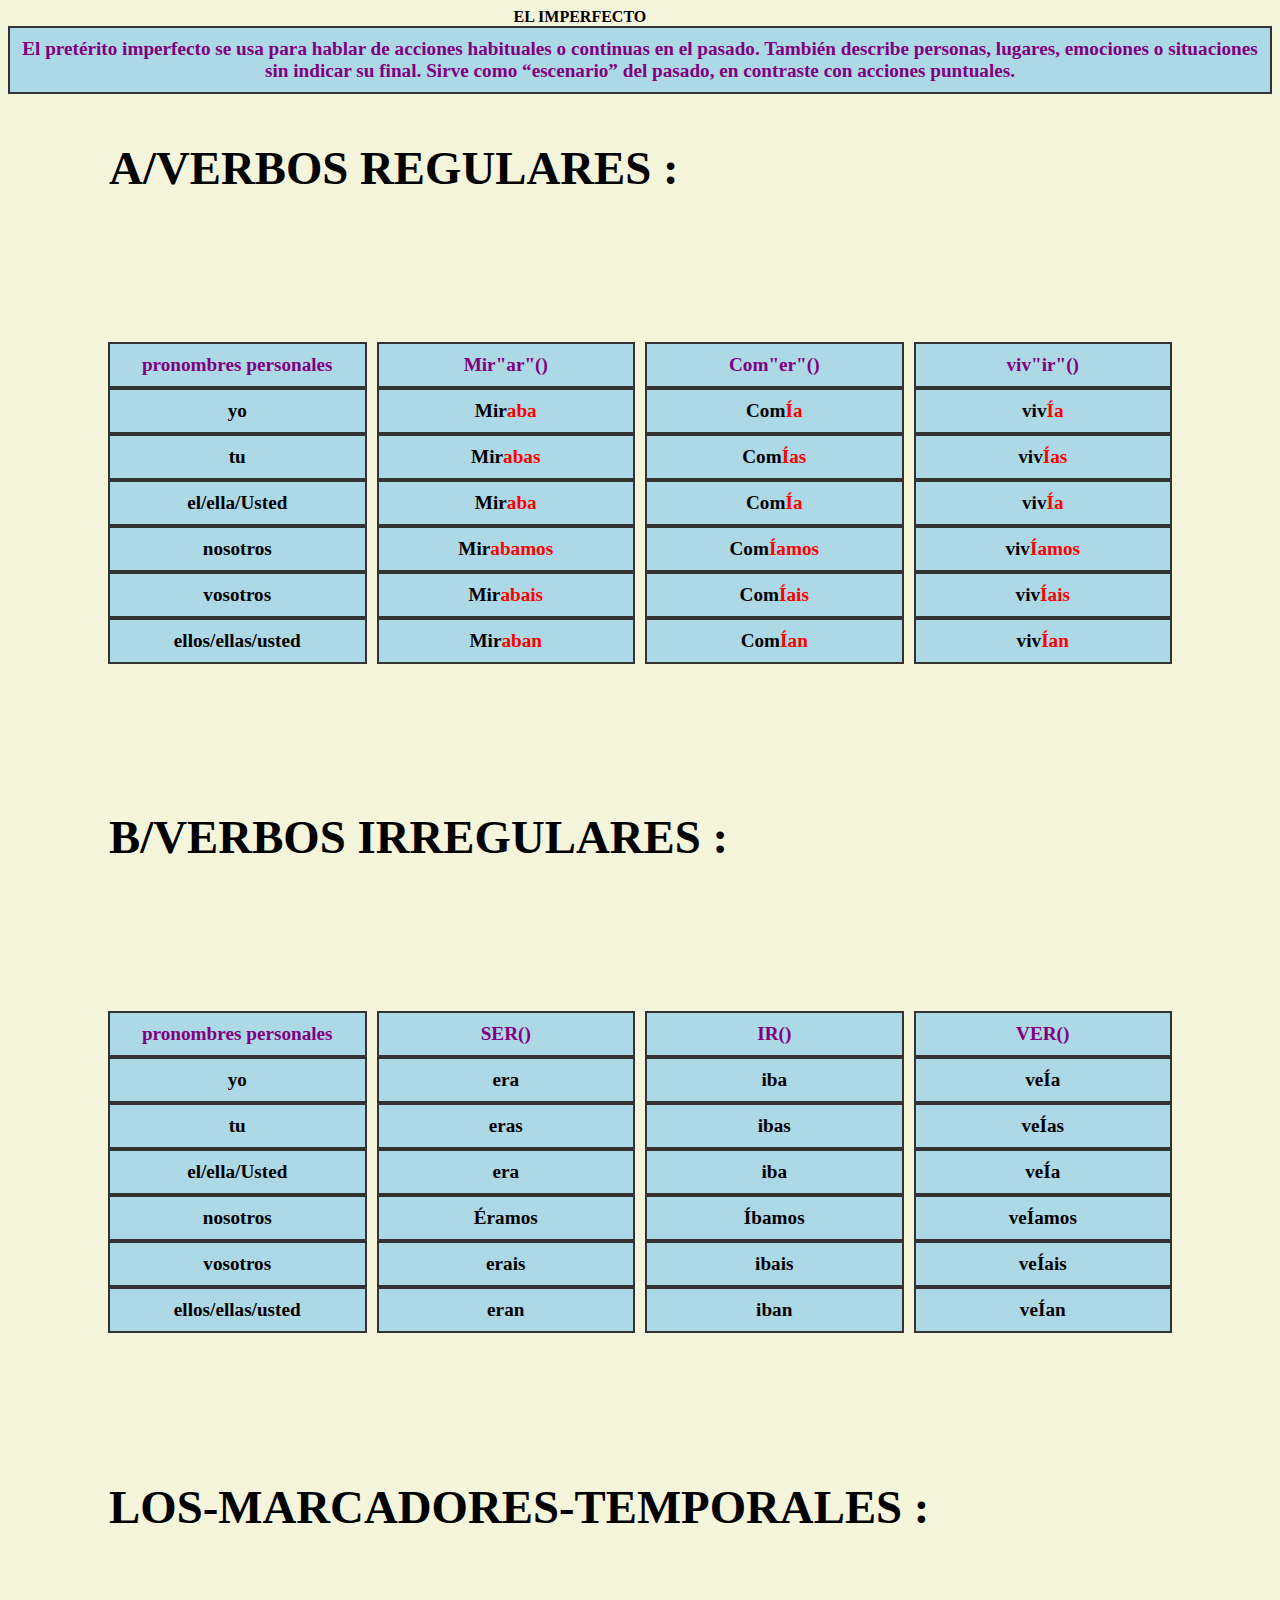
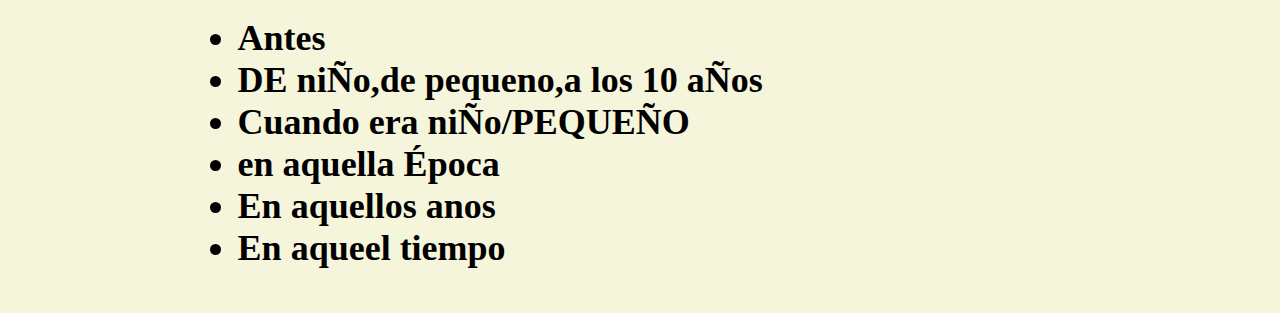
<file: elimperfecto.html>
<!DOCTYPE html>
<html lang="en">
<head>
    <meta charset="UTF-8">
    <meta name="viewport" content="width=device-width, initial-scale=1.0">
    <title>Document</title>
    <style>


    </style>
    <link rel="stylesheet" href="elpresente.css">
</head>
<body>
     <header class="the-elpresente-header">
      <div class="title-header">EL IMPERFECTO</div>
   </header>



      
<div class="item-container">
    
<div class="item  title"> El pretérito imperfecto se usa para hablar de acciones habituales o continuas en el pasado.
También describe personas, lugares, emociones o situaciones sin indicar su final.
Sirve como “escenario” del pasado, en contraste con acciones puntuales.</div>
</div>
    
  <div class="verbos-irregulares side-titles">
      <h3>A/VERBOS REGULARES :</h3>
   </div>

       <div class="container">
    
  <div class="item-container">
    
                                                          <div class="item  title">pronombres personales</div>
                                                          <div class="item">yo</div>
                                                          <div class="item">tu</div>
                                                          <div class="item">el/ella/Usted</div>
                                                          <div class="item">nosotros</div>
                                                          <div class="item">vosotros</div>
                                                          <div class="item">ellos/ellas/usted</div>
                                                          
  </div>
    <div class="item-container">
     
                                                          <div class="item title">Mir"ar"()<span></span></div>
                                                          <div class="item">Mir<span>aba</span></div>
                                                          <div class="item">Mir<span>abas</span></div>
                                                          <div class="item">Mir<span>aba</span></div>
                                                          <div class="item">Mir<span>abamos</span></div>
                                                          <div class="item">Mir<span>abais</span></div>
                                                          <div class="item">Mir<span>aban</span></div>
                                                          
    </div>
    <div class="item-container">
     
                                                          <div class="item title">Com"er"()<span></span></div>
                                                          <div class="item">Com<span>Ía</span></div>
                                                          <div class="item">Com<span>Ías</span></div>
                                                          <div class="item">Com<span>Ía</span></div>
                                                          <div class="item">Com<span>Íamos</span></div>
                                                          <div class="item">Com<span>Íais</span></div>
                                                          <div class="item">Com<span>Ían</span></div>
                                                         
    </div>
    <div class="item-container">
      
                                                          <div class="item title">viv"ir"()<span></span></div>
                                                          <div class="item">viv<span>Ía</span></div>
                                                          <div class="item">viv<span>Ías</span></div>
                                                          <div class="item">viv<span>Ía</span></div>
                                                          <div class="item">viv<span>Íamos</span></div>
                                                          <div class="item">viv<span>Íais</span></div>
                                                          <div class="item">viv<span>Ían</span></div>
                                                          
    </div>
     </div>


     <div class="verbos-irregulares side-titles">
      <h3>B/VERBOS IRREGULARES :</h3>
   </div>

            <div class="container">
    
  <div class="item-container">
    
                                                          <div class="item  title">pronombres personales</div>
                                                          <div class="item">yo</div>
                                                          <div class="item">tu</div>
                                                          <div class="item">el/ella/Usted</div>
                                                          <div class="item">nosotros</div>
                                                          <div class="item">vosotros</div>
                                                          <div class="item">ellos/ellas/usted</div>
                                                          
  </div>
    <div class="item-container">
     
                                                          <div class="item title">SER()<span></span></div>
                                                          <div class="item">era</div>
                                                          <div class="item">eras</div>
                                                          <div class="item">era</div>
                                                          <div class="item">Éramos</div>
                                                          <div class="item">erais</div>
                                                          <div class="item">eran</div>
                                                          
    </div>
      <div class="item-container">
     
                                                          <div class="item title">IR()<span></span></div>
                                                          <div class="item">iba</div>
                                                          <div class="item">ibas</div>
                                                          <div class="item">iba</div>
                                                          <div class="item">Íbamos</div>
                                                          <div class="item">ibais</div>
                                                          <div class="item">iban</div>
                                                          
    </div>
      <div class="item-container">
     
                                                          <div class="item title">VER()<span></span></div>
                                                          <div class="item">veÍa</div>
                                                          <div class="item">veÍas</div>
                                                          <div class="item">veÍa</div>
                                                          <div class="item">veÍamos</div>
                                                          <div class="item">veÍais</div>
                                                          <div class="item">veÍan</div>
                                                          
    </div>
     </div>

     

     
   <div class="verbos-irregulares side-titles">
      <h3>LOS-MARCADORES-TEMPORALES :</h3>
   </div>
     <div class="LOS-MARCADORES-TEMPORALES">
        <ul>
            
            <li>Antes</li>
            <li>DE niÑo,de pequeno,a los 10 aÑos</li>
            <li>Cuando era niÑo/PEQUEÑO</li>
            <li>en aquella Época</li>
            <li>En aquellos anos</li>
           
            <li>En aqueel tiempo</li>
            
        </ul>
     </div>
   
</body>
</html>
</file>
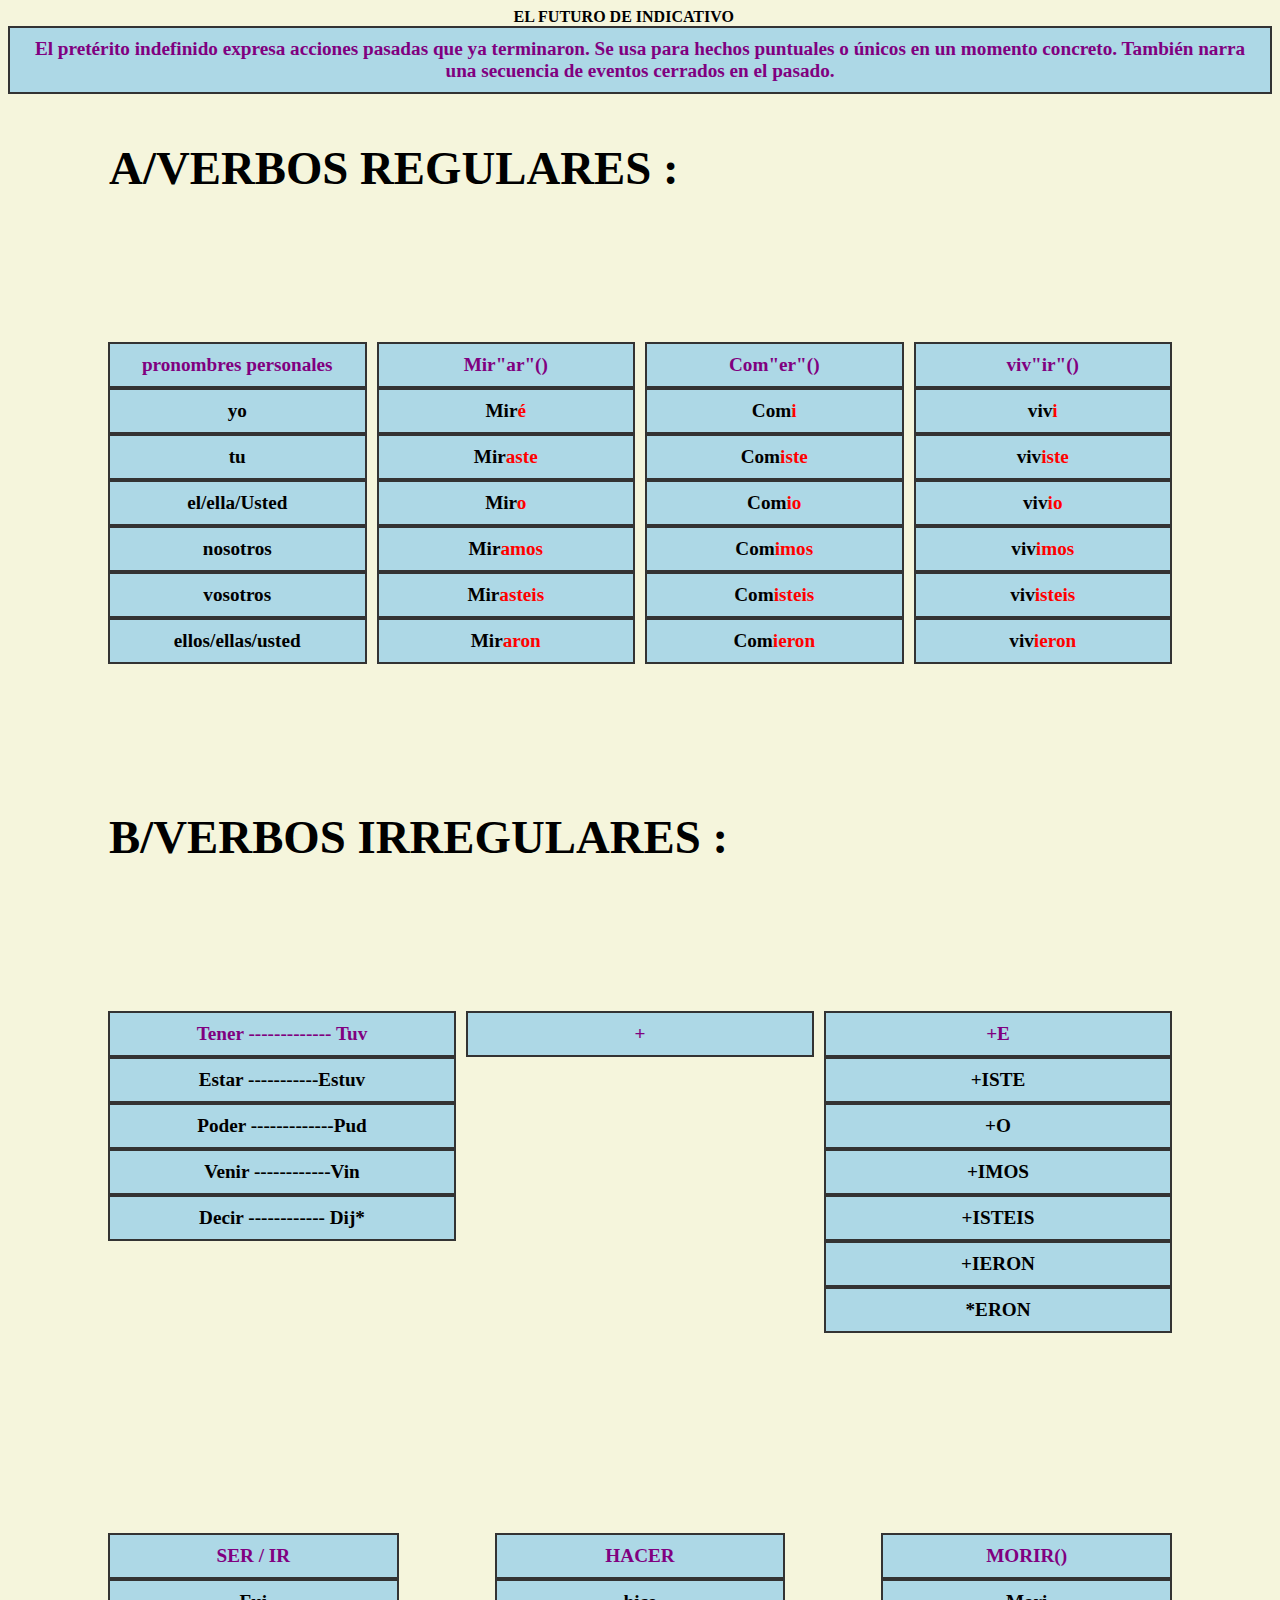
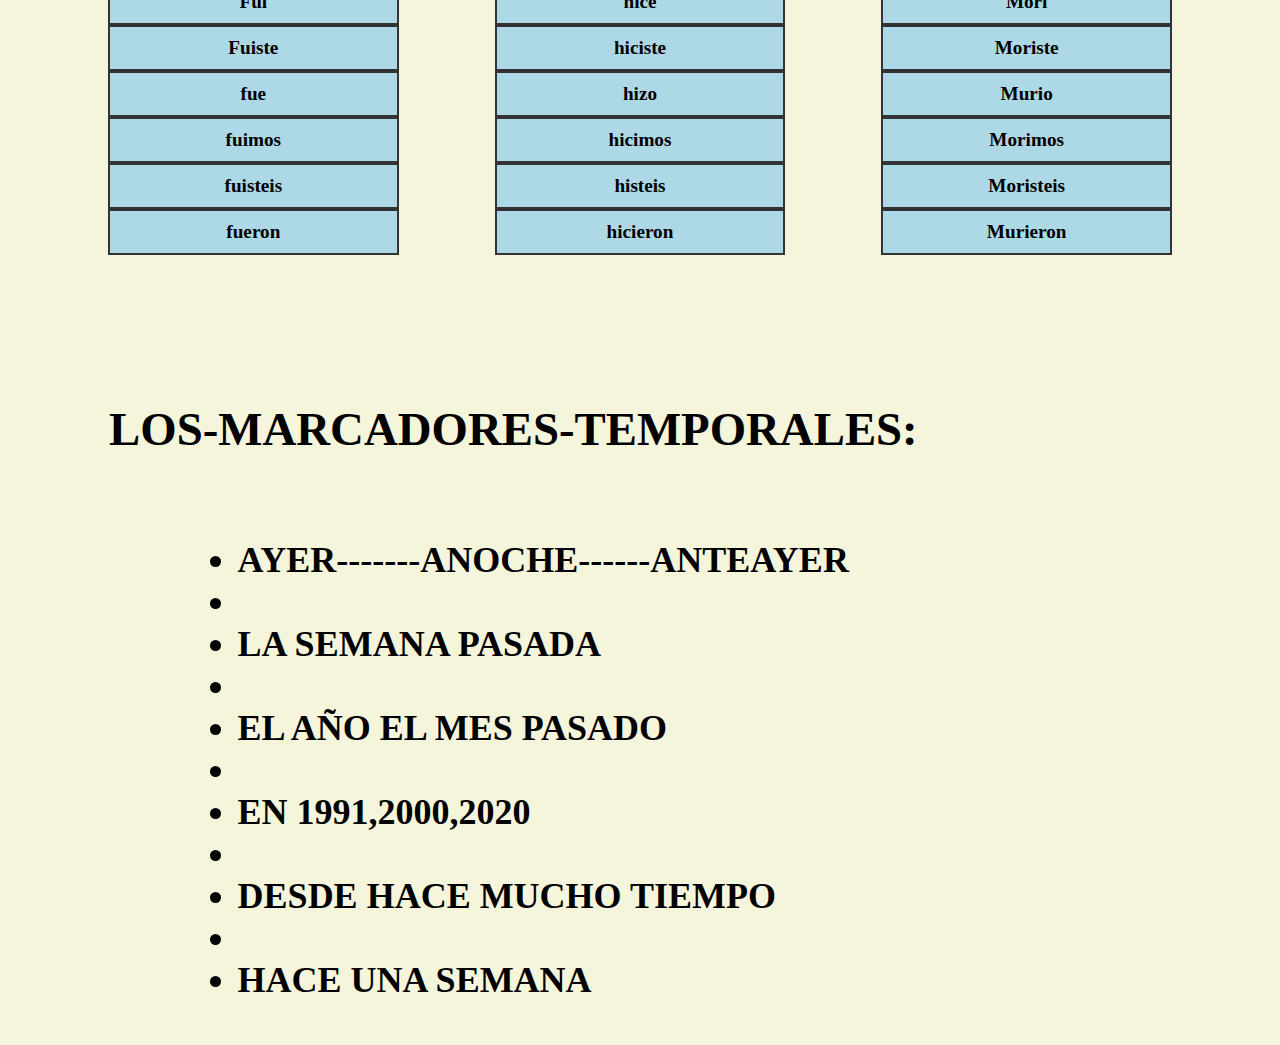
<file: elpreteritoindifinido.html>
<!DOCTYPE html>
<html lang="en">
<head>
    <meta charset="UTF-8">
    <meta name="viewport" content="width=device-width, initial-scale=1.0">
    <title>Document</title>
        <link rel="stylesheet" href="elpresente.css">
        <style>
          .paddingcontainer{

            gap:6rem
          }
        </style>
</head>
<body>
    
    <header class="the-elpresente-header">
      <div class="title-header">EL FUTURO DE INDICATIVO</div>
   </header>



      
  <div class="item-container">
    
 <div class="item  title">El pretérito indefinido expresa acciones pasadas que ya terminaron.
Se usa para hechos puntuales o únicos en un momento concreto.
También narra una secuencia de eventos cerrados en el pasado.</div>
  </div>
    
    <div class="verbos-irregulares side-titles">
      <h3>A/VERBOS REGULARES :</h3>
   </div>

   <div class="container">
    
  <div class="item-container">
    
                                                          <div class="item  title">pronombres personales</div>
                                                          <div class="item">yo</div>
                                                          <div class="item">tu</div>
                                                          <div class="item">el/ella/Usted</div>
                                                          <div class="item">nosotros</div>
                                                          <div class="item">vosotros</div>
                                                          <div class="item">ellos/ellas/usted</div>
                                                          
  </div>
    <div class="item-container">
     
                                                          <div class="item title">Mir"ar"()<span></span></div>
                                                          <div class="item">Mir<span>é</span></div>
                                                          <div class="item">Mir<span>aste</span></div>
                                                          <div class="item">Mir<span>o</span></div>
                                                          <div class="item">Mir<span>amos</span></div>
                                                          <div class="item">Mir<span>asteis</span></div>
                                                          <div class="item">Mir<span>aron</span></div>
                                                          
    </div>
    <div class="item-container">
     
                                                          <div class="item title">Com"er"()<span></span></div>
                                                          <div class="item">Com<span>i</span></div>
                                                          <div class="item">Com<span>iste</span></div>
                                                          <div class="item">Com<span>io</span></div>
                                                          <div class="item">Com<span>imos</span></div>
                                                          <div class="item">Com<span>isteis</span></div>
                                                          <div class="item">Com<span>ieron</span></div>
                                                         
    </div>
    <div class="item-container">
      
                                                          <div class="item title">viv"ir"()<span></span></div>
                                                          <div class="item">viv<span>i</span></div>
                                                          <div class="item">viv<span>iste</span></div>
                                                          <div class="item">viv<span>io</span></div>
                                                          <div class="item">viv<span>imos</span></div>
                                                          <div class="item">viv<span>isteis</span></div>
                                                          <div class="item">viv<span>ieron</span></div>
                                                          
    </div>
     </div>


      <div class="verbos-irregulares side-titles">
      <h3>B/VERBOS IRREGULARES :</h3>
   </div>

  <div class="container">
    
  <div class="item-container">
    
                                                          <div class="item  title">Tener ------------- Tuv </div>
                                                          <div class="item">Estar -----------Estuv</div>
                                                          <div class="item">Poder -------------Pud</div>
                                                          <div class="item">Venir ------------Vin   </div>
                                                          <div class="item">Decir ------------ Dij*  </div>
                                                          
                                                          
  </div>
    <div class="item-container">
     
                                                          <div class="item title">+<span></span></div>

                                                          
    </div>
   <div class="item-container">
     
                                                          <div class="item title">+E<span></span></div>
                                                          <div class="item">+ISTE</div>
                                                          <div class="item">+O</div>
                                                          <div class="item">+IMOS</div>
                                                          <div class="item">+ISTEIS</div>
                                                          <div class="item">+IERON</div>
                                                          <div class="item">*ERON</div>
                                                          
    </div>
     </div>

     
<div class="container paddingcontainer">
  <div class="item-container">
     
                                                          <div class="item title">SER / IR<span></span></div>
                                                          <div class="item">Fui</div>
                                                          <div class="item">Fuiste</div>
                                                          <div class="item">fue</div>
                                                          <div class="item">fuimos</div>
                                                          <div class="item">fuisteis</div>
                                                          <div class="item">fueron</div>
                                                          
    </div>
      <div class="item-container">
     
                                                          <div class="item title">HACER<span></span></div>
                                                          <div class="item">hice</div>
                                                          <div class="item">hiciste</div>
                                                          <div class="item">hizo</div>
                                                          <div class="item">hicimos</div>
                                                          <div class="item">histeis</div>
                                                          <div class="item">hicieron</div>
                                                          
    </div>
      <div class="item-container">
     
                                                          <div class="item title">MORIR()<span></span></div>
                                                          <div class="item">Mori</div>
                                                          <div class="item">Moriste</div>
                                                          <div class="item">Murio</div>
                                                          <div class="item">Morimos</div>
                                                          <div class="item">Moristeis</div>
                                                          <div class="item">Murieron</div>
                                                          
    </div>
</div>
     
     <div class="verbos-irregulares side-titles">
      <h3>LOS-MARCADORES-TEMPORALES:</h3>
   </div>
     <div class="LOS-MARCADORES-TEMPORALES">
        <ul>
            
            <li>AYER-------ANOCHE------ANTEAYER</li>
           <li></li>
            <li>LA SEMANA PASADA</li>
            <li></li>
            <li>EL AÑO EL MES PASADO</li>
            <li></li>
            <li>EN 1991,2000,2020</li>
            <li></li>
            <li>DESDE HACE MUCHO TIEMPO</li>
            <li></li>
           
            <li>HACE UNA SEMANA</li>
            
        </ul>
     </div>
</body>
</html>
</file>
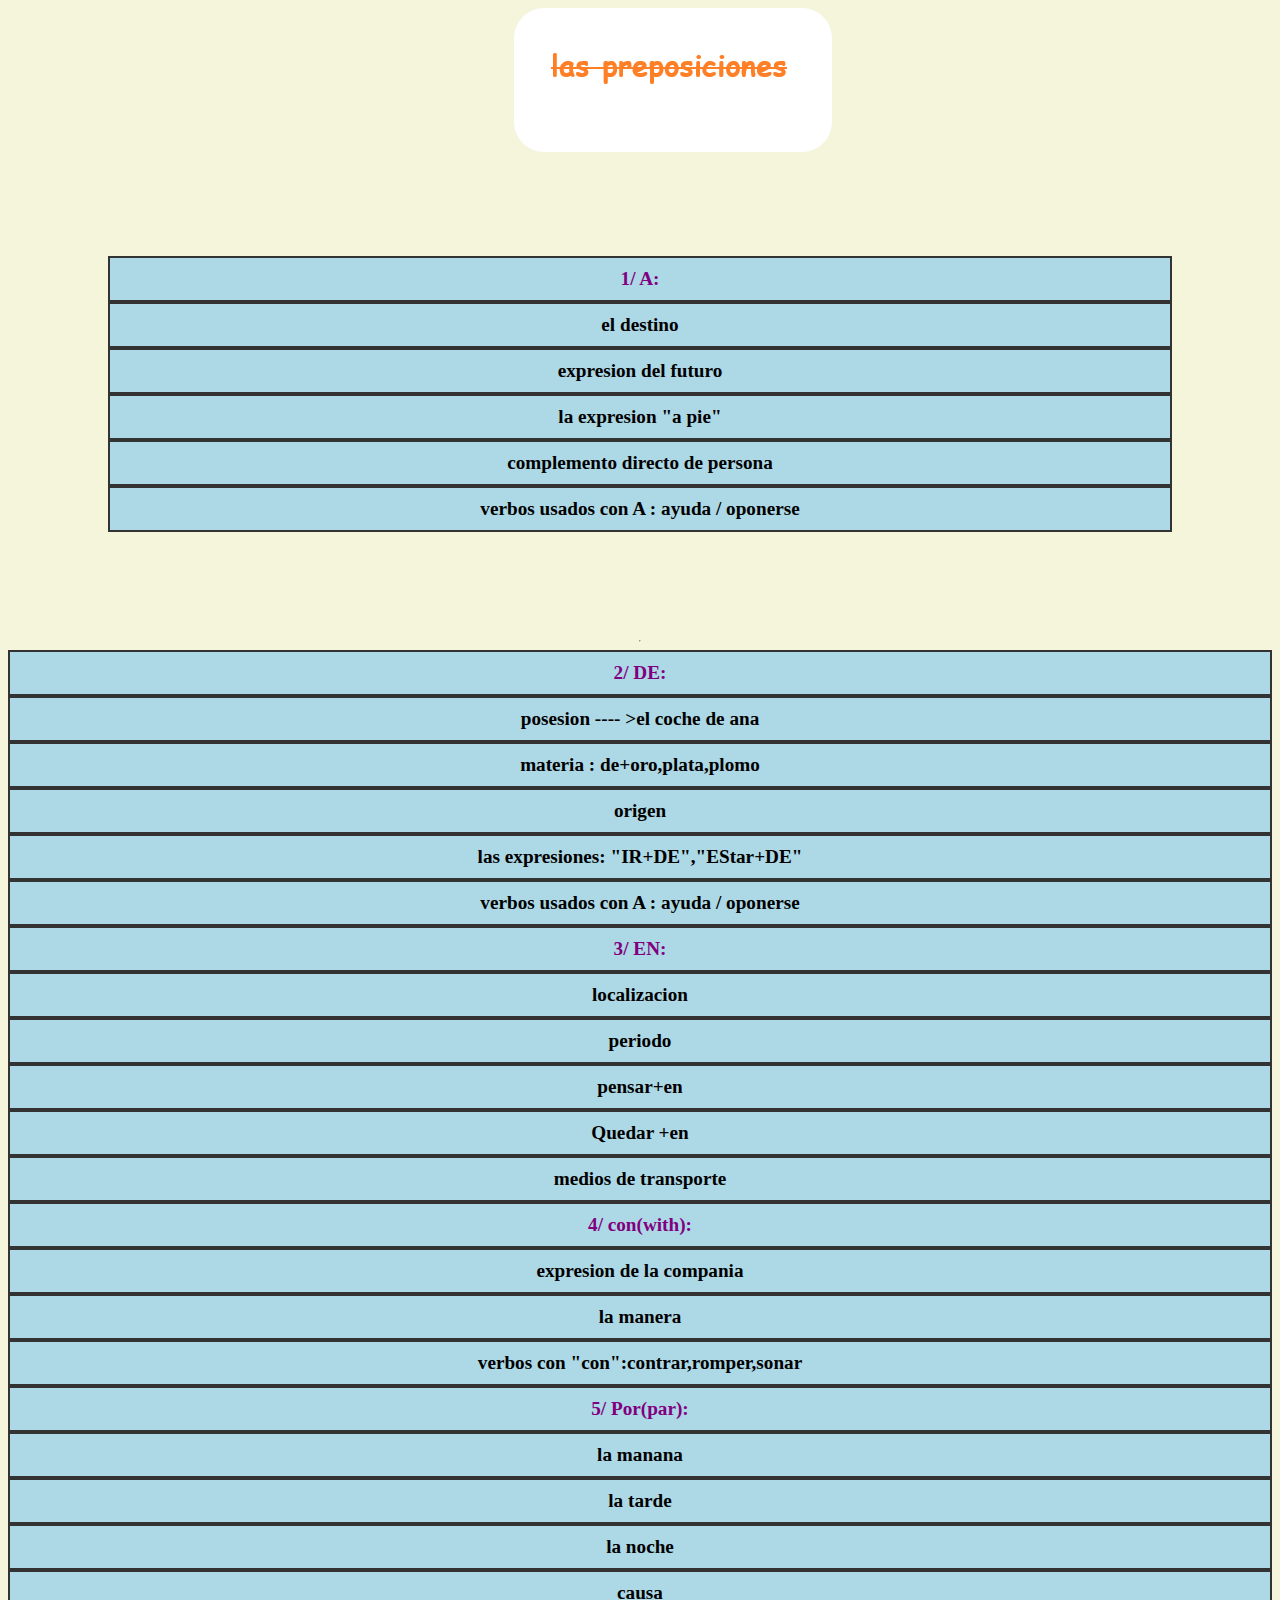
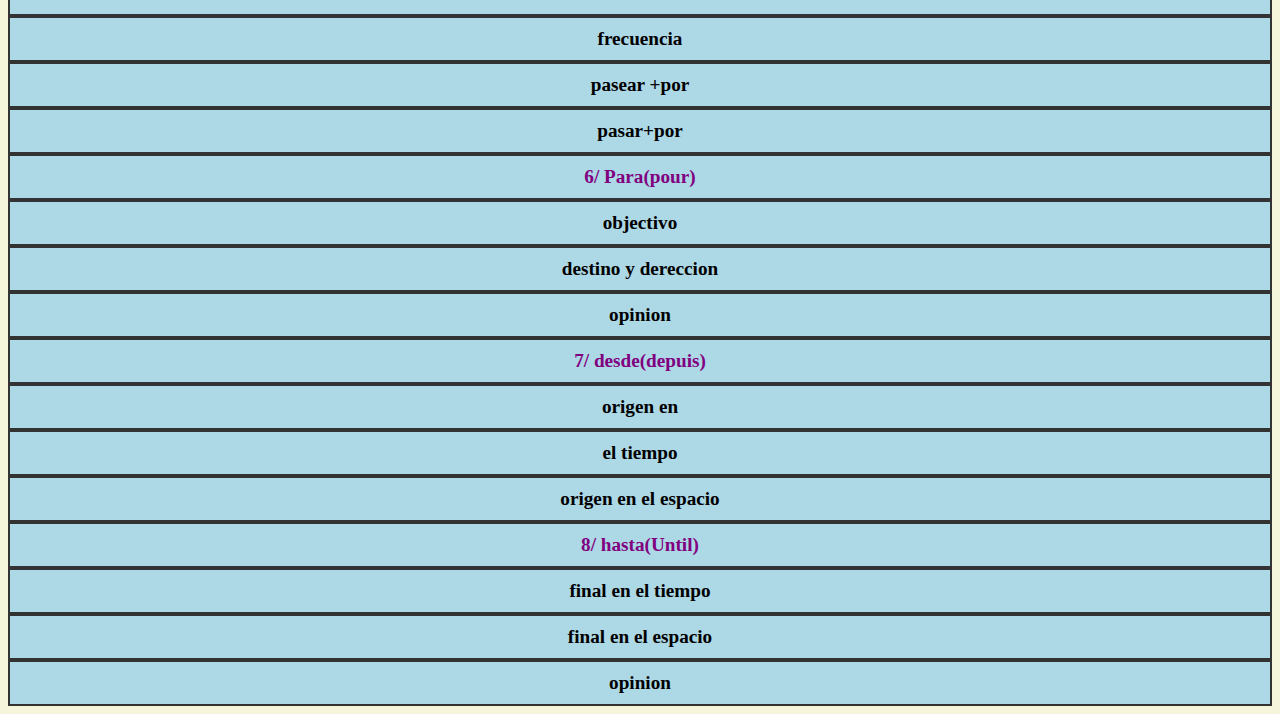
<file: laspropos.html>
<!DOCTYPE html>
<html lang="en">
<head>
    <meta charset="UTF-8">
    <meta name="viewport" content="width=device-width, initial-scale=1.0">
    <title>Document</title>   <link rel="stylesheet" href="elpresente.css">
</head>
<body>
    <div class="the-elpresente-header">
        <img src="lasprepos.png" alt="">
    </div>

           <div class="container">
    
  <div class="item-container">
    
                                                          <div class="item  title">1/ A:</div>
                                                          <div class="item">el destino</div>
                                                          <div class="item">expresion del futuro</div>
                                                          <div class="item">la expresion "a pie"</div>
                                                          <div class="item">complemento directo de persona</div>
                                                          <div class="item">verbos usados con A : ayuda / oponerse</div>
                                                          
                                                          
  </div></div>
  <hr>
    <div class="item-container">
    
                                                          <div class="item  title">2/ DE:</div>
                                                          <div class="item">posesion ---- >el coche de ana</div>
                                                          <div class="item">materia : de+oro,plata,plomo</div>
                                                          <div class="item">origen </div>
                                                          <div class="item">las expresiones: "IR+DE","EStar+DE"</div>
                                                          <div class="item">verbos usados con A : ayuda / oponerse</div>
                                                          
                                                          
  </div></div>
    <div class="item-container">
    
                                                          <div class="item  title">3/ EN:</div>
                                                          <div class="item">localizacion</div>
                                                          <div class="item">periodo</div>
                                                          <div class="item">pensar+en</div>
                                                          <div class="item">Quedar +en</div>
                                                          <div class="item">medios de transporte</div>
                                                          
                                                          
  </div></div>
    <div class="item-container">
    
                                                          <div class="item  title">4/ con(with):</div>
                                                          <div class="item">expresion de la compania</div>
                                                          <div class="item">la manera</div>
                                                          <div class="item">verbos con "con":contrar,romper,sonar</div>
                                                         
                                                          
                                                          
  </div></div>
    <div class="item-container">
    
                                                          <div class="item  title">5/ Por(par):</div>
                                                          <div class="item">la manana</div>
                                                          <div class="item">la tarde</div>
                                                          <div class="item"> la noche</div>
                                                          <div class="item"> causa</div>
                                                          <div class="item">frecuencia </div>
                                                          <div class="item">pasear +por </div>
                                                          <div class="item">pasar+por </div>
                                                        
                                                          
                                                          
  </div></div>
    <div class="item-container">
    
                                                          <div class="item  title">6/ Para(pour)</div>
                                                          <div class="item">objectivo</div>
                                                          <div class="item">destino y dereccion</div>
                                                          <div class="item">opinion</div>
                                                        
                                                      
                                                          
                                                          
  </div></div>
      <div class="item-container">
    
                                                          <div class="item  title">7/ desde(depuis)</div>
                                                          <div class="item">origen en</div>
                                                          <div class="item"> el tiempo</div>
                                                          <div class="item">origen en el espacio</div>
                                                        
                                                      
                                                          
                                                          
  </div></div>
      <div class="item-container">
    
                                                          <div class="item  title">8/ hasta(Until)</div>
                                                          <div class="item">final en el tiempo</div>
                                                          <div class="item"> final en el espacio</div>
                                                          <div class="item">opinion</div>
                                                        
                                                      
                                                          
                                                          
  </div></div>
</body>
</html>
</file>
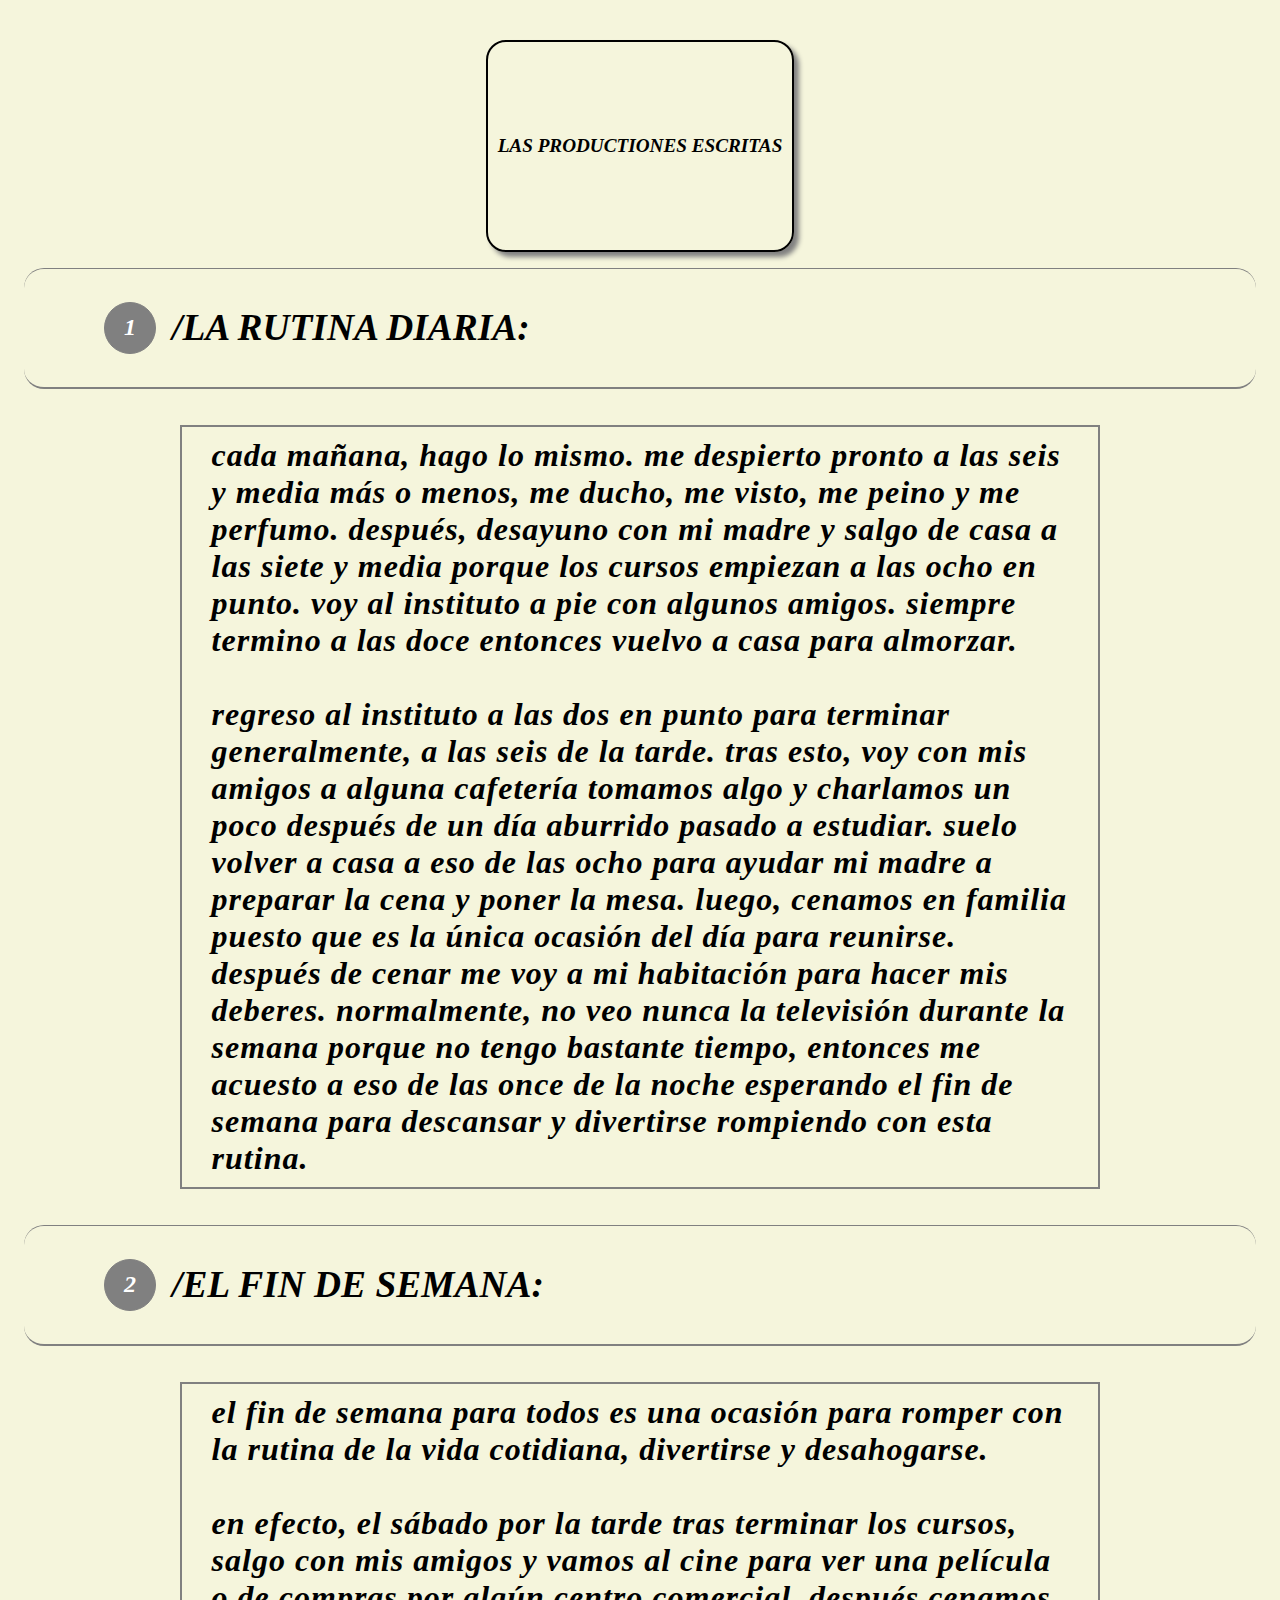
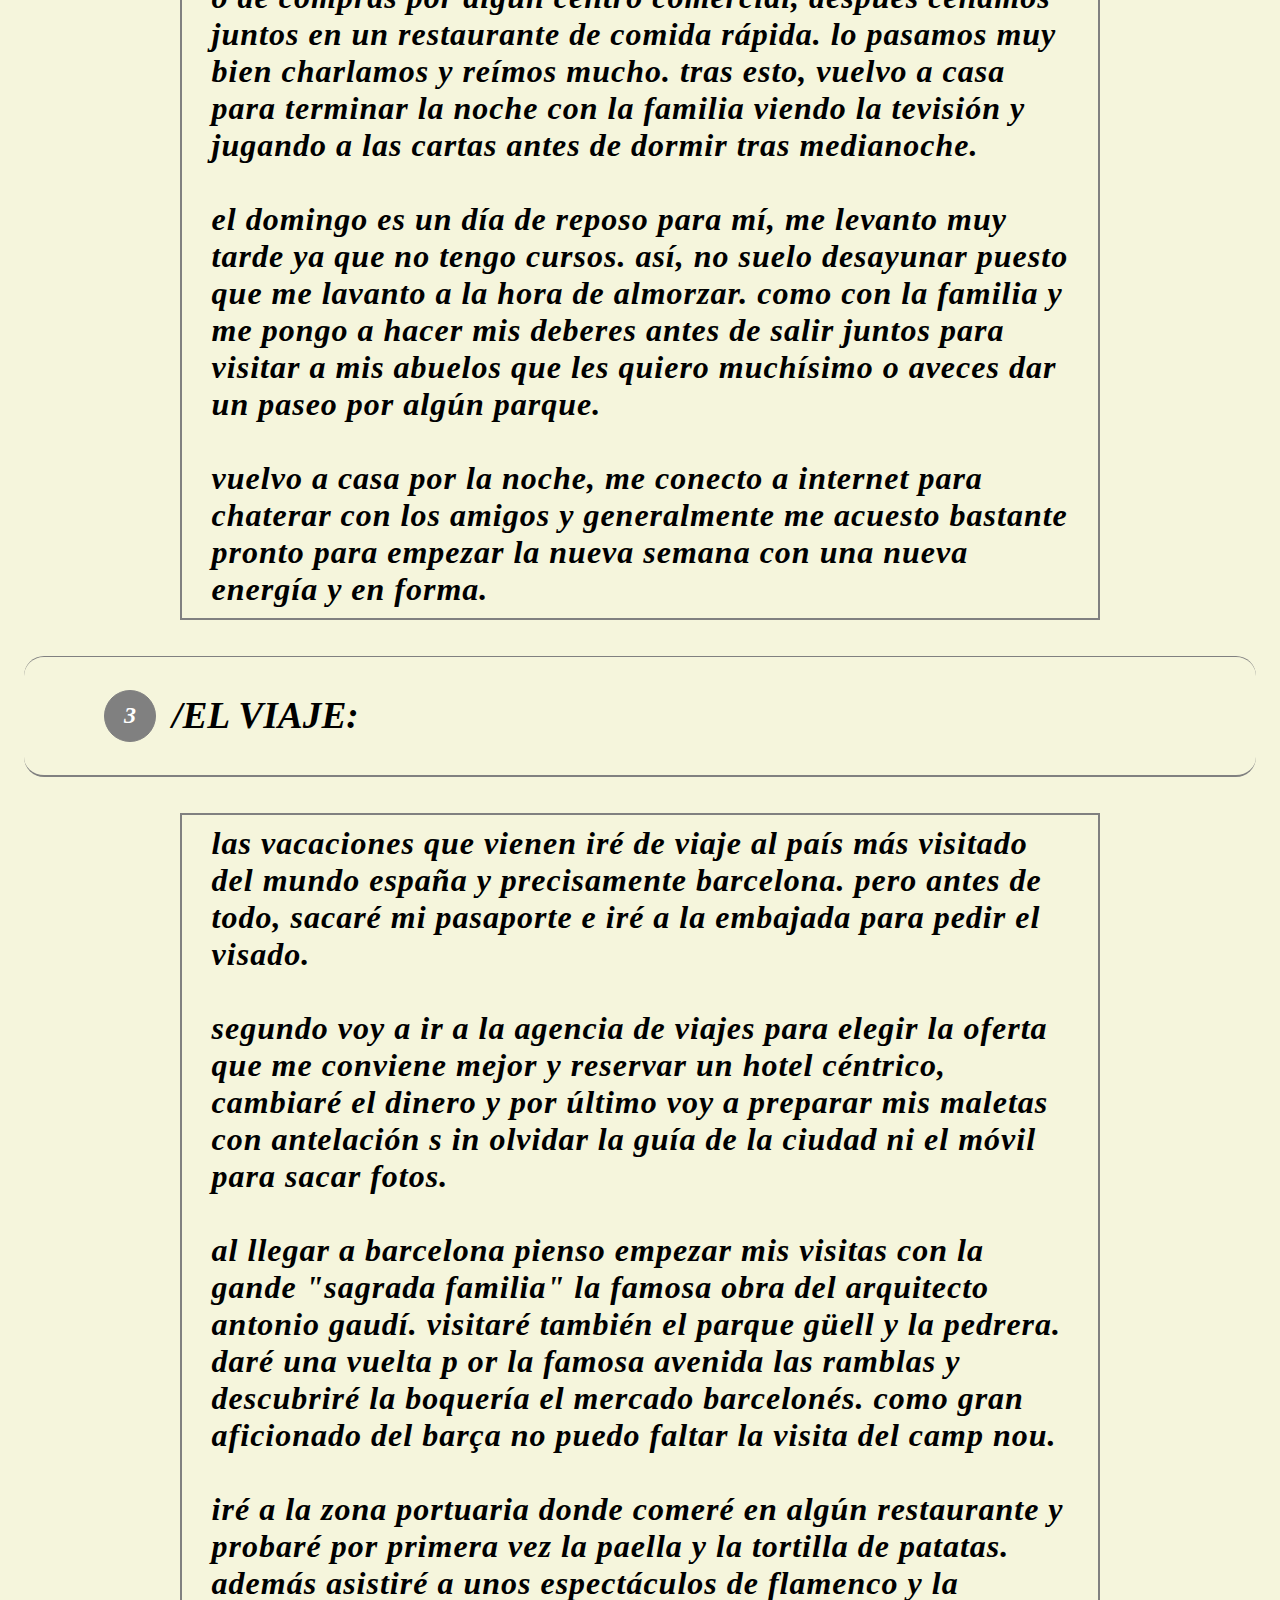
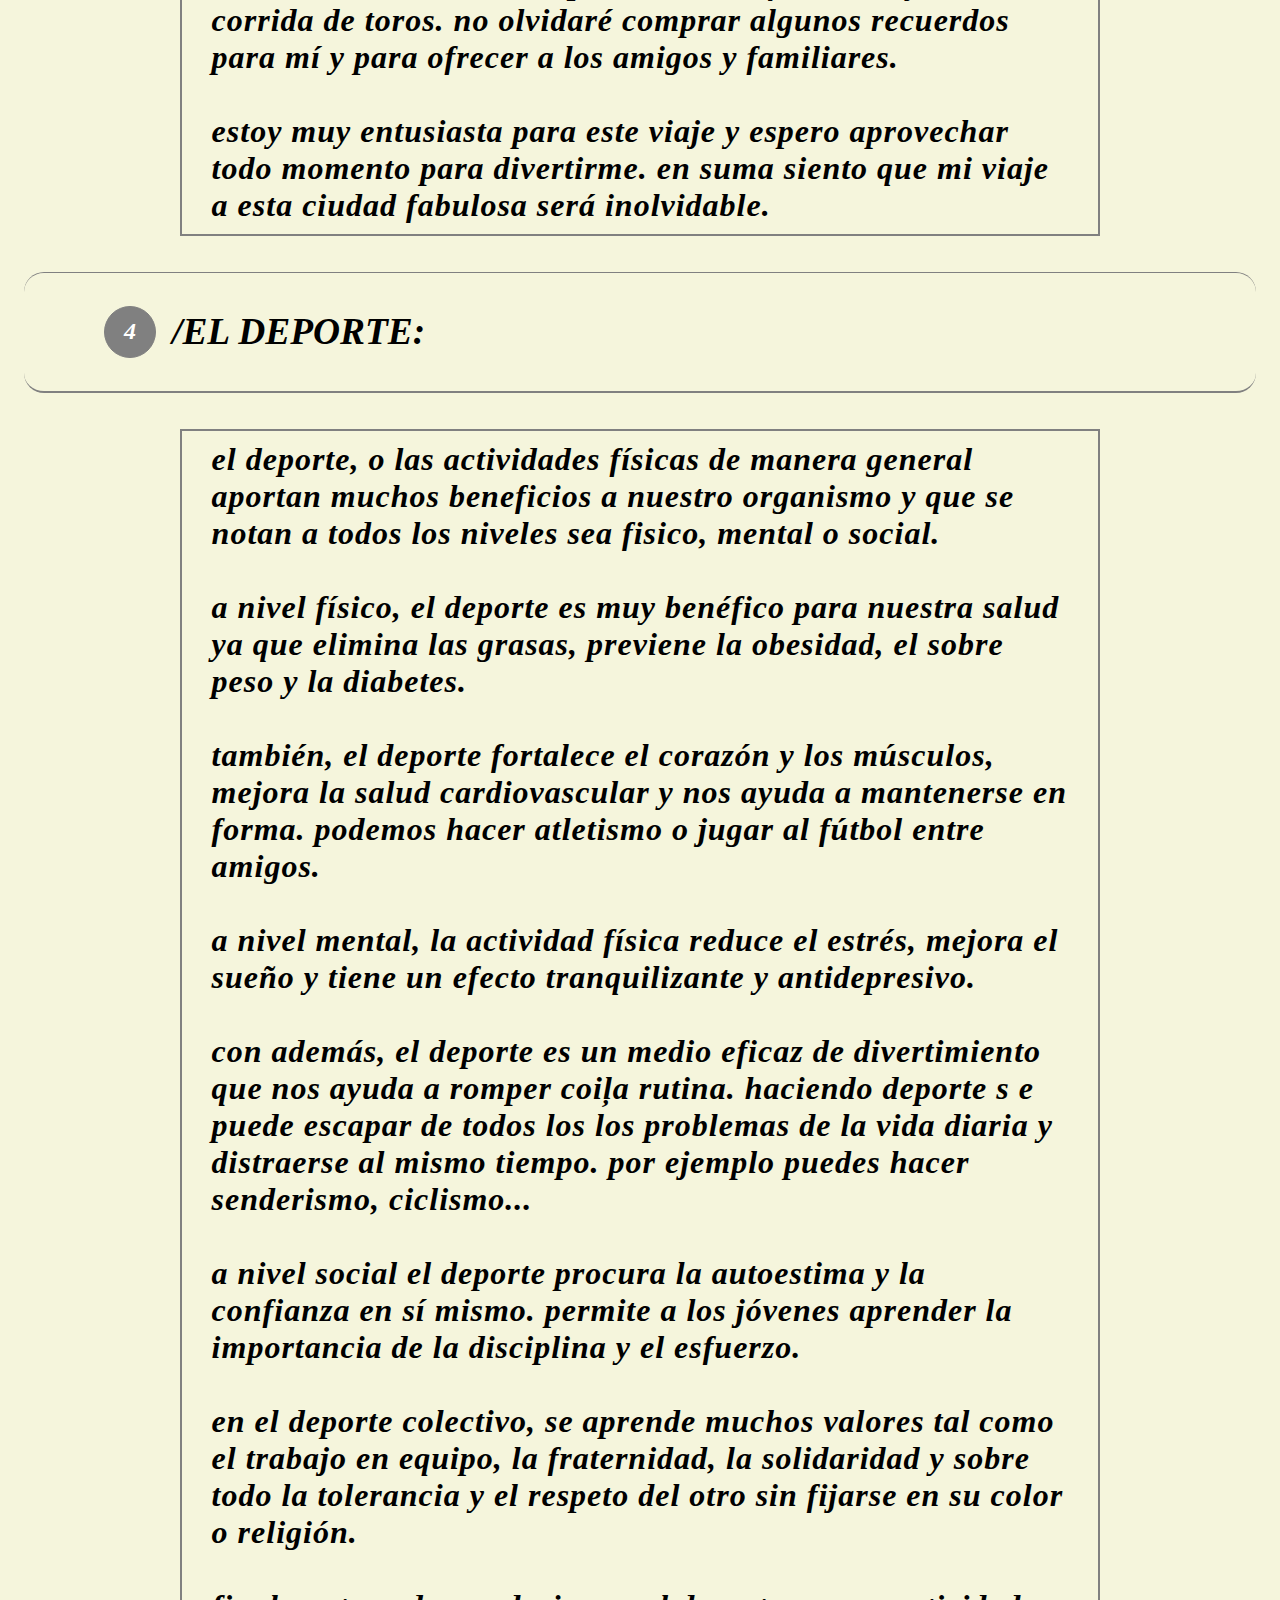
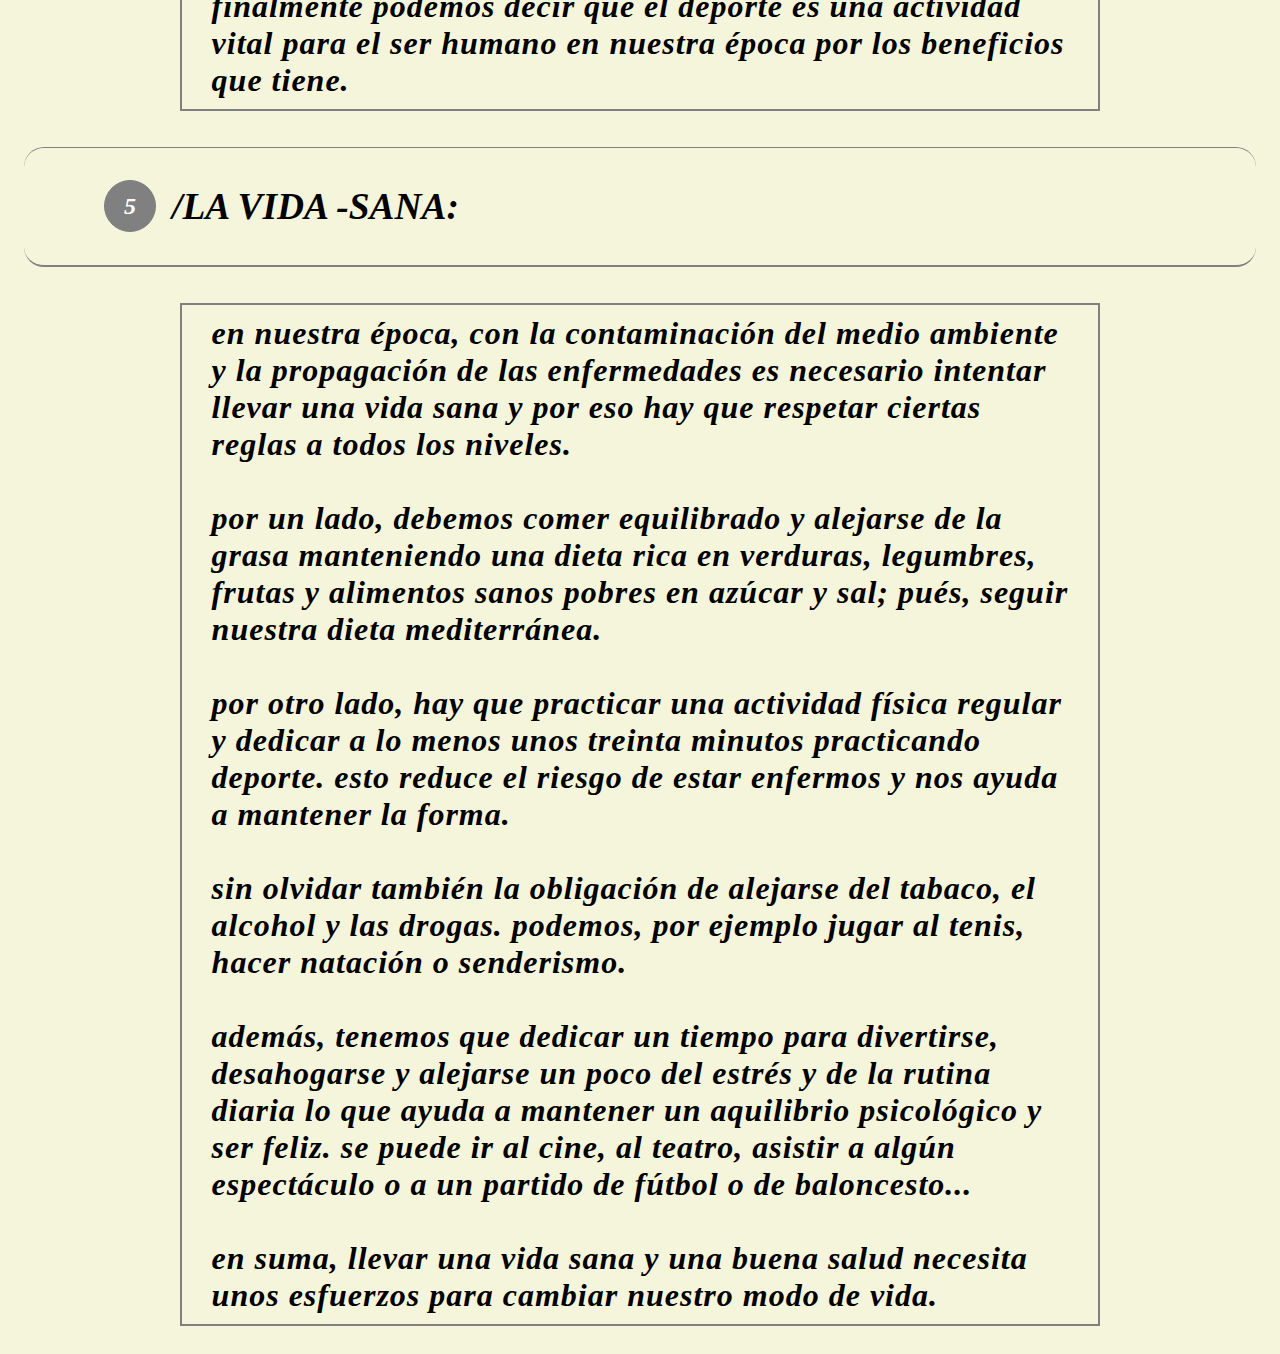
<file: producciones.html>
<!DOCTYPE html>
<html lang="en">
<head>
    <meta charset="UTF-8">
    <meta name="viewport" content="width=device-width, initial-scale=1.0">
    <title>Document</title>
    <link rel="stylesheet" href="producciones.css">
</head>
<body>
   <header class="the-elpresente-header">
      <div class="title-header">LAS PRODUCTIONES ESCRITAS</div>
   </header>
    



   <div class="side-titles">
      <div class="onecontainer">
         <span class="number">1</span>
      </div>
      <h3>/La rutina diaria:</h3>
   </div>


   
<div class="container">
    <div class="item-container">
Cada mañana, hago lo mismo. Me despierto pronto a las seis y media más o menos,
me ducho, me visto, me peino y me perfumo. Después, desayuno con mi madre y salgo
de casa a las siete y media porque los cursos empiezan a las ocho en punto. Voy
al instituto a pie con algunos amigos. Siempre termino a las doce entonces vuelvo
a casa para almorzar. 
<br>
<br>

Regreso al instituto a las dos en punto para terminar generalmente,
a las seis de la tarde. Tras esto, voy con mis amigos a alguna cafetería
 tomamos algo y charlamos un poco después de un día aburrido pasado a estudiar.
  Suelo volver a casa a eso de las ocho para ayudar mi madre a preparar la cena y poner la mesa.
   Luego, cenamos en familia puesto que es la única ocasión del día para reunirse. 
   Después de cenar me voy a mi habitación para hacer mis deberes. Normalmente,
    no veo nunca la televisión durante la 
semana porque no tengo bastante tiempo, entonces me acuesto a eso de las once de la noche esperando 
el fin de semana para descansar y divertirse rompiendo con esta rutina.
                                                          
  </div>

 </div>


<div class="side-titles">
      <div class="onecontainer">
         <span class="number">2</span>
      </div>
      <h3>/el fin de semana:</h3>
   </div>


<div class="container">
   <div class="item-container">
      El fin de semana para todos es una ocasión para romper con la rutina de la vida cotidiana, divertirse y desahogarse. <br><br>

En efecto, el sábado por la tarde tras terminar los cursos, salgo con mis amigos y vamos al cine para ver una película o de compras por algún centro comercial, después cenamos juntos en un restaurante de comida rápida. Lo pasamos muy bien charlamos y
 reímos mucho. Tras esto, vuelvo a casa para terminar la noche con la familia viendo la tevisión y jugando a las cartas antes de dormir tras medianoche. <br><br>

El domingo es un día de reposo para mí, me levanto muy tarde ya que no tengo cursos. Así, no suelo desayunar puesto que me lavanto a la hora de almorzar. Como con la familia y me pongo a hacer mis deberes antes de salir juntos para visitar a mis abuelos que les quiero muchísimo o aveces dar un paseo por algún parque. <br><br>

Vuelvo a casa por la noche, me conecto a internet para chaterar con los amigos y generalmente me acuesto bastante pronto para empezar la nueva semana con una nueva energía y en forma.

   </div>
</div>





<div class="side-titles">
      <div class="onecontainer">
         <span class="number">3</span>
      </div>
      <h3>/el viaje:</h3>
   </div>


<div class="container">
   <div class="item-container">
          Las vacaciones que vienen iré de viaje al país más visitado del mundo España y
           precisamente Barcelona. Pero antes de todo, sacaré mi pasaporte e iré a la embajada para pedir el visado. <br><br>

Segundo voy a ir a la agencia de viajes para elegir la oferta que me conviene mejor y reservar
 un hotel céntrico, cambiaré el dinero y por último voy a preparar mis maletas con antelación s
 in olvidar la guía de la ciudad ni el móvil para sacar fotos. <br><br>

Al llegar a Barcelona pienso empezar mis visitas con la gande "Sagrada Familia" la famosa obra
 del arquitecto Antonio Gaudí. Visitaré también El Parque Güell y la Pedrera. Daré una vuelta p
 or la famosa avenida Las Ramblas y descubriré la Boquería el mercado barcelonés. Como gran aficionado 
 del Barça no puedo faltar la visita del Camp Nou. <br><br>

Iré a la zona portuaria donde comeré en algún restaurante y probaré por primera vez la paella y la 
tortilla de patatas. Además asistiré a unos espectáculos de flamenco y la corrida de toros. No olvidaré 
comprar algunos recuerdos para mí y para ofrecer a los amigos y familiares. <br><br>

Estoy muy entusiasta para este viaje y espero aprovechar todo momento para divertirme. En suma siento que mi viaje a esta ciudad fabulosa será inolvidable.
   </div>
</div>





<div class="side-titles">
      <div class="onecontainer">
         <span class="number">4</span>
      </div>
      <h3>/el deporte:</h3>
   </div>


<div class="container">
   <div class="item-container">
El deporte, o las actividades físicas de manera general aportan muchos beneficios a nuestro organismo y 
que se notan a todos los niveles sea fisico, mental o social. <br><br>

A nivel físico, el deporte es muy benéfico para nuestra salud ya que elimina las grasas, previene la obesidad, el sobre peso y la diabetes. <br><br>

También, el deporte fortalece el corazón y los músculos, mejora la salud cardiovascular y nos ayuda a mantenerse en forma.
 Podemos hacer atletismo o jugar al fútbol entre amigos.
 <br><br>
A nivel mental, la actividad física reduce el estrés, mejora el sueño y tiene un efecto tranquilizante y antidepresivo. <br><br>

Con Además, el deporte es un medio eficaz de divertimiento que nos ayuda a romper coiļa rutina. Haciendo deporte s
e puede escapar de todos los los problemas de la vida diaria y distraerse al mismo tiempo. Por ejemplo puedes hacer senderismo, ciclismo... <br><br>

A nivel social el deporte procura la autoestima y la confianza en sí mismo. Permite a los jóvenes aprender la
 importancia de la disciplina y el esfuerzo. <br><br>

En el deporte colectivo, se aprende muchos valores tal como el trabajo en equipo, la fraternidad,
 la solidaridad y sobre todo la tolerancia y el respeto del otro sin fijarse en su color o religión. <br><br>

Finalmente podemos decir que el deporte es una actividad vital para el ser humano en nuestra época por los beneficios que tiene.

   </div>
</div>




<div class="side-titles">
      <div class="onecontainer">
         <span class="number">5</span>
      </div>
      <h3>/la vida -sana:</h3>
   </div>


<div class="container">
   <div class="item-container">
En nuestra época, con la contaminación del medio ambiente y la propagación de las enfermedades es necesario intentar
 llevar una vida sana y por eso hay que respetar ciertas reglas a todos los niveles.  <br><br>

Por un lado, debemos comer equilibrado y alejarse de la grasa manteniendo una dieta rica en verduras, legumbres, 
frutas y alimentos sanos pobres en azúcar y sal; Pués, seguir nuestra dieta mediterránea. <br><br>

Por otro lado, hay que practicar una actividad física regular y dedicar a lo menos unos treinta minutos practicando deporte. 
Esto reduce el riesgo de estar enfermos y nos ayuda a mantener la forma. <br><br>

Sin olvidar también la obligación de alejarse del tabaco, el alcohol y las drogas. Podemos, por ejemplo jugar al tenis,
 hacer natación o senderismo. <br><br>

Además, tenemos que dedicar un tiempo para divertirse, desahogarse y alejarse un poco 
del estrés y de la rutina diaria lo que ayuda a mantener un aquilibrio psicológico 
y ser feliz. Se puede ir al cine, al teatro, asistir a algún espectáculo o a un partido de fútbol o de baloncesto... <br><br>

En suma, llevar una vida sana y una buena salud necesita unos esfuerzos para cambiar nuestro modo de vida.
   </div>
</div>


</body>
</html>
</file>
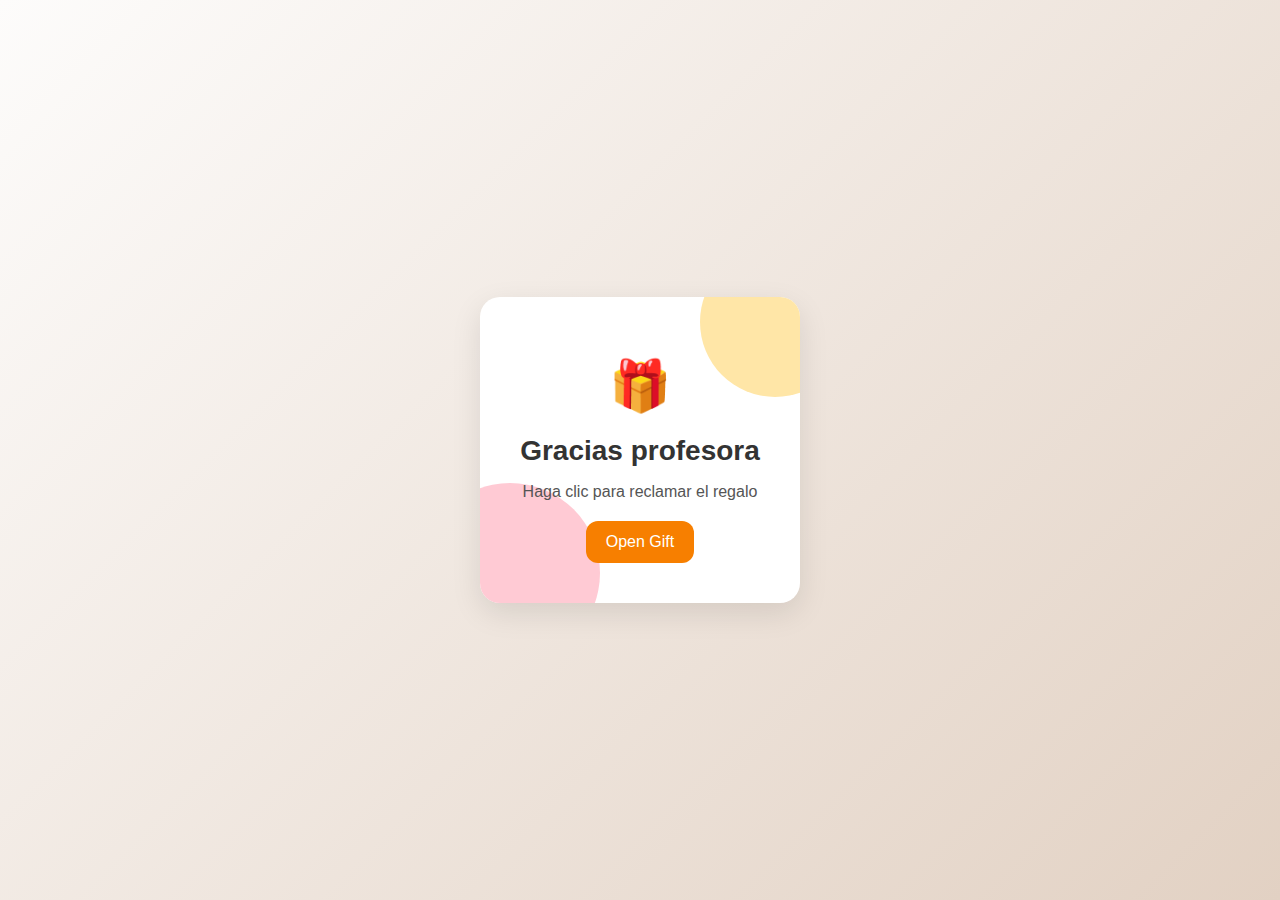
<file: thank.html>
<!doctype html>
<html lang="en">
<head>
  <meta charset="utf-8" />
  <meta name="viewport" content="width=device-width, initial-scale=1" />
  <title>Thank You Teacher</title>
  <style>
    body {
      margin: 0;
      font-family: 'Segoe UI', Tahoma, Geneva, Verdana, sans-serif;
      background: linear-gradient(135deg, #fdfcfb, #e2d1c3);
      height: 100vh;
      display: flex;
      justify-content: center;
      align-items: center;
    }
    .card {
      background: #fff;
      border-radius: 20px;
      padding: 40px;
      max-width: 400px;
      text-align: center;
      box-shadow: 0 10px 30px rgba(0,0,0,0.1);
      position: relative;
      overflow: hidden;
    }
    .card::before {
      content: "";
      position: absolute;
      top: -50px;
      right: -50px;
      width: 150px;
      height: 150px;
      background: #ffe6a7;
      border-radius: 50%;
      z-index: 0;
    }
    .card::after {
      content: "";
      position: absolute;
      bottom: -60px;
      left: -60px;
      width: 180px;
      height: 180px;
      background: #ffcad4;
      border-radius: 50%;
      z-index: 0;
    }
    .content {
      position: relative;
      z-index: 1;
    }
    h1 {
      color: #333;
      font-size: 28px;
      margin-bottom: 10px;
    }
    p {
      color: #555;
      font-size: 16px;
      margin-bottom: 20px;
    }
    .gift-box {
      font-size: 50px;
      margin: 20px 0;
    }
    button {
      padding: 12px 20px;
      border: none;
      border-radius: 12px;
      background: #f77f00;
      color: #fff;
      font-size: 16px;
      cursor: pointer;
      transition: background 0.3s;
    }
    button:hover {
      background: #d96704;
    }
  </style>
</head>
<body>
  <div class="card">
    <div class="content">
      <div class="gift-box">🎁</div>
      <h1>Gracias profesora</h1>
      <p>Haga clic para reclamar el regalo</p>
      <a href="regalo.html"><button >Open Gift</button></a>
    </div>
  </div>
</body>
</html>
</file>
<file: elpresente.css>
*{
        font-weight: bolder;
    }
    body{
      background-color: beige;
      display: flex;flex-direction: column;
    }
    .container {
      display: grid;
      /* auto-fit = fill the row with as many columns as possible */
      /* minmax(200px, 1fr) = each column is at least 200px, but grows if space allows */
      grid-template-columns: repeat(auto-fit, minmax(200px, 1fr));
      gap: 10px;
      padding: 100px;;
    }
img{
  border-radius: 30px;
}
    .item {
      background: lightblue;
      border: 2px solid #333;
      
      padding: 10px;
      text-align: center;
      font-size: 1.2rem;
    }
    span{
      color: red
    }

    .the-elpresente-header{

        position: relative;
        top: 10%;left: 40%;
    }
    .title{
            color: purple;
    }
    .verbos-irregulares{
            position: relative;display: block;left: 8%;font-size: 40px;

    }
.item-background{
        background-color: red;width: 30%;
    }
    .item-container-con-yo{margin: 20px 400px;padding-left: 200px;}






/****************************/
.LOS-MARCADORES-TEMPORALES{

    display: block;
    position: relative;
    left: 15%;
    font-size: 36px;
}
</file>
<file: producciones.css>
*{
        font-weight: bolder;
        text-transform: uppercase;
  }
body{
      background-color: beige;
      display: flex;flex-direction: column;
}
body::-webkit-scrollbar {
     display: none;
}


.the-elpresente-header{
  display: flex;justify-content: center;align-items: center;
  margin-top: 2rem; 
}
.title-header{
  border-radius: 20px;
  height: 13rem;
  width: 19rem;
  border: 2px solid black;
  box-shadow: 5px 5px 5px grey;
  display: flex;
  justify-content: center;align-items: center;
  text-transform: uppercase;
  font-size: larger;
  font-weight: 900;
  font-style: italic;
}

.side-titles{
  font-size: 2rem;
  font-weight: 900;
  font-style: italic;
  text-transform: uppercase;
  border-top:  1px solid grey;
  border-bottom: 2px solid grey;
  border-radius: 20px ;
  margin: 1rem;
  padding: 0 0 0 5rem;
  box-shadow: 5px   grey;
  display:flex;
  align-items: center;
  flex-direction: row;
  gap: 1rem;
}

.onecontainer{
    width: 50px;
    height: 50px;
    border-radius: 50%;
    border: 1px solid grey;
    background: grey;
    color: white;
    font-size: 24px;
    font-weight: bolder;
    position: relative;
    display: flex;justify-content: center;align-items: center;
}
.number{
  color: white;
}

.container {
  padding: 20px;
  display: flex;
  flex-direction: column;
  justify-content: center;
  align-items: center;  
}

.item-container{
  width: 70%;
  letter-spacing: 1px;
  display: grid;
  flex-direction: column;
  justify-content: center;
  align-items: center;
  padding: 10px 30px;
  border: 2px solid grey;
  font-size: 2em;
  text-transform: lowercase;
  font-style: italic;
 
}
.item{
  display: flex;
  justify-content: center;
  align-items: center;
  text-transform: capitalize;
  padding: 10px 30px;
  border-bottom: 1px solid grey;
  text-transform: uppercase;
}
span{
  color: red;
}
@media (max-width: 424px) {
  .container {
    flex-direction: column;
  }
  
}

.LOS-MARCADORES-TEMPORALES{
    width: 100%;
    display: flex;
    position: relative;
    justify-content:center;
    align-items: center;
    font-size: 36px;
    
}
</file>
